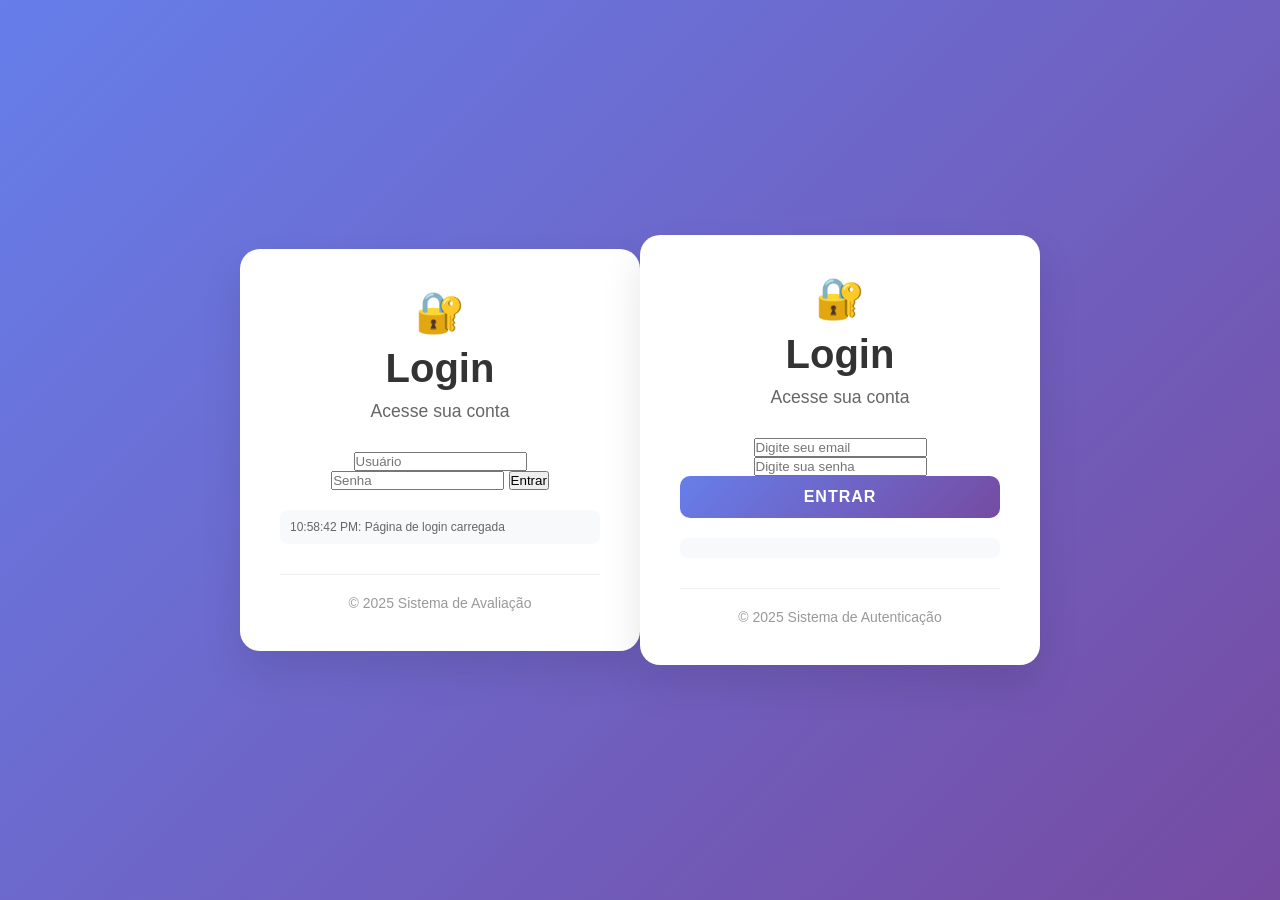
<file: templates/index2.html>
<!DOCTYPE html>
<html lang="pt-BR">
<head>
    <meta charset="UTF-8">
    <meta name="viewport" content="width=device-width, initial-scale=1.0">
    <title>Sistema de Login</title>
    <style>
        * {
            margin: 0;
            padding: 0;
            box-sizing: border-box;
        }

        body {
            font-family: 'Segoe UI', Tahoma, Geneva, Verdana, sans-serif;
            background: linear-gradient(135deg, #667eea 0%, #764ba2 100%);
            min-height: 100vh;
            display: flex;
            justify-content: center;
            align-items: center;
        }

        .login-container {
            background: white;
            padding: 40px;
            border-radius: 20px;
            box-shadow: 0 20px 40px rgba(0, 0, 0, 0.1);
            width: 50%;
            max-width: 400px;
            text-align: center;
        }

        .login-header {
            margin-bottom: 30px;
        }

        .login-header h1 {
            color: #333;
            font-size: 2.5em;
            margin-bottom: 10px;
        }

        .login-header p {
            color: #666;
            font-size: 1.1em;
        }

        .form-group {
            margin-bottom: 20px;
            text-align: left;
        }

        .form-group label {
            display: block;
            margin-bottom: 5px;
            color: #555;
            font-weight: 500;
        }

        .form-group input {
            width: 100%;
            padding: 12px 15px;
            border: 2px solid #e1e1e1;
            border-radius: 10px;
            font-size: 16px;
            transition: all 0.3s ease;
            background: #f8f9fa;
        }

        .form-group input:focus {
            outline: none;
            border-color: #667eea;
            background: white;
            box-shadow: 0 0 0 3px rgba(102, 126, 234, 0.1);
        }

        .btn-login {
            width: 100%;
            padding: 12px;
            background: linear-gradient(135deg, #667eea 0%, #764ba2 100%);
            color: white;
            border: none;
            border-radius: 10px;
            font-size: 16px;
            font-weight: 600;
            cursor: pointer;
            transition: all 0.3s ease;
            text-transform: uppercase;
            letter-spacing: 1px;
        }

        .btn-login:hover {
            transform: translateY(-2px);
            box-shadow: 0 10px 20px rgba(102, 126, 234, 0.3);
        }

        .btn-login:active {
            transform: translateY(0);
        }

        .btn-login:disabled {
            opacity: 0.6;
            cursor: not-allowed;
            transform: none;
        }

        .alert {
            padding: 12px;
            margin-bottom: 20px;
            border-radius: 8px;
            font-weight: 500;
            display: none;
        }

        .alert-error {
            background: #fee;
            color: #c33;
            border: 1px solid #fcc;
        }

        .alert-success {
            background: #efe;
            color: #363;
            border: 1px solid #cfc;
        }

        .loading {
            display: none;
            margin-top: 10px;
        }

        .loading::after {
            content: '';
            display: inline-block;
            width: 20px;
            height: 20px;
            border: 2px solid #f3f3f3;
            border-top: 2px solid #667eea;
            border-radius: 50%;
            animation: spin 1s linear infinite;
        }

        @keyframes spin {
            0% { transform: rotate(0deg); }
            100% { transform: rotate(360deg); }
        }

        .footer {
            margin-top: 30px;
            padding-top: 20px;
            border-top: 1px solid #eee;
            color: #999;
            font-size: 14px;
        }
        
         /* Estilo para a hora */
        
         #clock {
            margin-top: 20px;
            padding: 10px;
            background: #f8f9fa;
            border-radius: 8px;
            font-size: 12px;
            color: #666;
            text-align: left;
            
        }

        .test-connection {
            margin-top: 10px;
            padding: 8px 16px;
            background: #28a745;
            color: white;
            border: none;
            border-radius: 5px;
            cursor: pointer;
            font-size: 12px;
        }
       
      
    </style>
</head>
<body>
    <div class="login-container">
    <div class="login-header">
            <h1>🔐</h1>
            <h1>Login</h1>
            <p>Acesse sua conta</p>
    </div>
    <div id="alert" class="alert"></div>
    <input type="text" id="usuario" placeholder="Usuário" data-translate-placeholder="username" />
    <input type="password" id="senha" placeholder="Senha" data-translate-placeholder="password" />
    <button id="btnLogin">Entrar</button>
    <p id="mensagem" class="mensagem-erro"></p>
    <div id="clock"></div> <!-- Hora em tempo real será mostrada aqui -->
    <div class="footer">
    <p>&copy; 2025 Sistema de Avaliação</p>
    </div>

  </div>
  
  <div class="login-container">
        <div class="login-header">
            <h1>🔐</h1>
            <h1>Login</h1>
            <p>Acesse sua conta</p>
        </div>
        <div id="alert" class="alert"></div>
        <form id="loginForm">
            <input type="text" id="usuario" name="usuario" required autocomplete="username" placeholder="Digite seu email">
            <input type="password" id="senha" name="senha" required autocomplete="current-password" placeholder="Digite sua senha">
            <button type="submit" id="btnLogin" class="btn-login">Entrar</button>
            <p id="mensagem" class="mensagem-erro"></p>
            <div class="loading" id="loading"></div>
        </form>
        <div id="clock"></div> <!-- Hora em tempo real será mostrada aqui -->
        <div class="footer">
            <p>&copy; 2025 Sistema de Autenticação</p>
        </div>
  </div>


    <script>
        const form = document.getElementById('loginForm');
        const alert = document.getElementById('alert');
        const loading = document.getElementById('loading');
        const btnLogin = document.getElementById('btnLogin');
        

        function showAlert(message, type = 'error') {
            alert.textContent = message;
            alert.className = `alert alert-${type}`;
            alert.style.display = 'block';
            
            setTimeout(() => {
                alert.style.display = 'none';
            }, 5000);
        }

        function showDebug(message) {
            debugInfo.innerHTML += `<div>${new Date().toLocaleTimeString()}: ${message}</div>`;
            debugInfo.style.display = 'block';
        }

        function setLoading(isLoading) {
            if (isLoading) {
                btnLogin.disabled = true;
                btnLogin.textContent = 'Entrando...';
                loading.style.display = 'block';
            } else {
                btnLogin.disabled = false;
                btnLogin.textContent = 'Entrar';
                loading.style.display = 'none';
            }
        }
        // Função para atualizar a hora a cada segundo
        function updateClock() {
            const currentTime = new Date().toLocaleTimeString();
            document.getElementById('clock').textContent = `${currentTime}: Página de login carregada`;
        }

        // Atualizar o relógio a cada segundo
        setInterval(updateClock, 1000);


        async function testFirebaseConnection() {
            try {
                showDebug('Testando conexão com Firebase...');
                const response = await fetch('/auth/test-firebase');
                const data = await response.json();
                showDebug(`Firebase Status: ${data.status} - ${data.message}`);
                
                if (data.status === 200) {
                    showAlert('Conexão com Firebase OK!', 'success');
                } else {
                    showAlert('Erro na conexão com Firebase', 'error');
                }
            } catch (error) {
                showDebug(`Erro ao testar Firebase: ${error.message}`);
                showAlert('Erro ao testar conexão', 'error');
            }
        }

        form.addEventListener('submit', async (e) => {
            e.preventDefault();
            
            const usuario = document.getElementById('usuario').value.trim();
            const senha = document.getElementById('senha').value.trim();
            
            showDebug(`Tentando login com usuário: ${usuario}`);
            
            if (!usuario || !senha) {
                showAlert('Por favor, preencha todos os campos.');
                return;
            }

            setLoading(true);
            alert.style.display = 'none';

            try {
                showDebug('Enviando dados para /auth/...');
                
                const response = await fetch('/auth/', {
                    method: 'POST',
                    headers: {
                        'Content-Type': 'application/json',
                        'Accept': 'application/json'
                    },
                    body: JSON.stringify({ 
                        usuario: usuario, 
                        senha: senha 
                    })
                });

                showDebug(`Resposta do servidor: ${response.status}`);

                if (!response.ok) {
                    throw new Error(`HTTP ${response.status}`);
                }

                const data = await response.json();
                showDebug(`Dados recebidos: ${JSON.stringify(data)}`);

                if (data.success) {
                    showAlert(`Login realizado com sucesso! Redirecionando para ${data.tipo}...`, 'success');
                    
                    if (data.clear_fields) {
                        form.reset();
                    }
                    
                    setTimeout(() => {
                        showDebug(`Redirecionando para: ${data.rota}`);
                        window.location.href = data.rota;
                    }, 1500);
                } else {
                    showAlert(data.message || 'Erro ao fazer login');
                    showDebug(`Erro de login: ${data.message}`);
                }
            } catch (error) {
                const errorMsg = `Erro de conexão: ${error.message}`;
                showAlert('Erro de conexão. Verifique sua internet e tente novamente.');
                showDebug(errorMsg);
                console.error('Erro completo:', error);
            } finally {
                setLoading(false);
            }
        });

        // Limpar alertas ao digitar
        document.getElementById('usuario').addEventListener('input', () => {
            alert.style.display = 'none';
        });
        
        document.getElementById('senha').addEventListener('input', () => {
            alert.style.display = 'none';
        });

        
    </script>
    
  <script>
    // Tempo máximo de inatividade (30 minutos)
const maxInactivityTime = 30 * 60 * 1000; // 1800000 ms
let inactivityTimer;

// Função para resetar o timer de inatividade
function resetInactivityTimer() {
    clearTimeout(inactivityTimer);
    inactivityTimer = setTimeout(() => {
        // Redireciona para login após 30 minutos de inatividade
        window.location.href = "/logout"; // Ou "/login" se preferir
    }, maxInactivityTime);
}

// Eventos para detectar atividade do usuário
['click', 'mousemove', 'keydown', 'scroll'].forEach(evt => {
    window.addEventListener(evt, resetInactivityTimer);
});

// Inicia o timer na primeira carga
resetInactivityTimer();
  

// Função para verificar se o usuário está autenticado
function verificarLogin() {
    fetch('/verificar_login')
        .then(response => response.json())
        .then(data => {
            if (!data.autenticado) {
                // Se não estiver autenticado, redireciona para o login
                window.location.href = '/';  // Redireciona para a página index (login)
            }
        })
        .catch(error => {
            console.error('Erro ao verificar login:', error);
        });
}

// Chama a função de verificação quando a página carregar
window.onload = function() {
    // Se a URL contiver qualquer uma das páginas protegidas, verifica se o usuário está logado
    const paginasProtegidas = ['/admin', '/operador', '/juradoA', '/juradoB', '/juradoC'];
    
    // Verifica se a URL atual corresponde a uma das páginas protegidas
    if (paginasProtegidas.some(pagina => window.location.pathname.includes(pagina))) {
        verificarLogin();
    }
};

// Quando o usuário tentar acessar diretamente a página sem estar autenticado
document.addEventListener('DOMContentLoaded', function() {
    // Previne o acesso não autorizado nas páginas específicas
    const paginasProtegidas = ['/admin', '/operador', '/juradoA', '/juradoB', '/juradoC'];

    // Verifica se a URL atual corresponde a uma das páginas protegidas
    if (paginasProtegidas.some(pagina => window.location.pathname === pagina)) {
        verificarLogin();
    }
});


    document.getElementById('btnLogin').addEventListener('click', function(event) {
        // Prevenir o comportamento padrão (evitar que o botão envie o formulário)
        event.preventDefault();

        // Capturar os valores dos campos
        const usuario = document.getElementById('usuario').value;
        const senha = document.getElementById('senha').value;

        // Verificar se os campos não estão vazios
        if (!usuario || !senha) {
            document.getElementById('mensagem').textContent = "Por favor, preencha todos os campos.";
            return;
        }

        // Enviar os dados para o Flask via fetch (AJAX)
        fetch('/login', {
            method: 'POST',
            headers: {
                'Content-Type': 'application/json',
            },
            body: JSON.stringify({ usuario: usuario, senha: senha }),
        })
        .then(response => response.json())
        .then(data => {
            if (data.success) {
                // Limpar os campos de usuário e senha após login bem-sucedido
                document.getElementById('usuario').value = '';
                document.getElementById('senha').value = '';

                window.location.href = data.rota; // Redireciona para a rota de sucesso
            } else {
                document.getElementById('mensagem').textContent = data.message || 'Usuário ou senha incorretos';
            }
        })
        .catch(error => {
            console.error('Erro:', error);
            document.getElementById('mensagem').textContent = "Ocorreu um erro, tente novamente.";
        });
    });

  </script>
</body>
</html>
</file>
